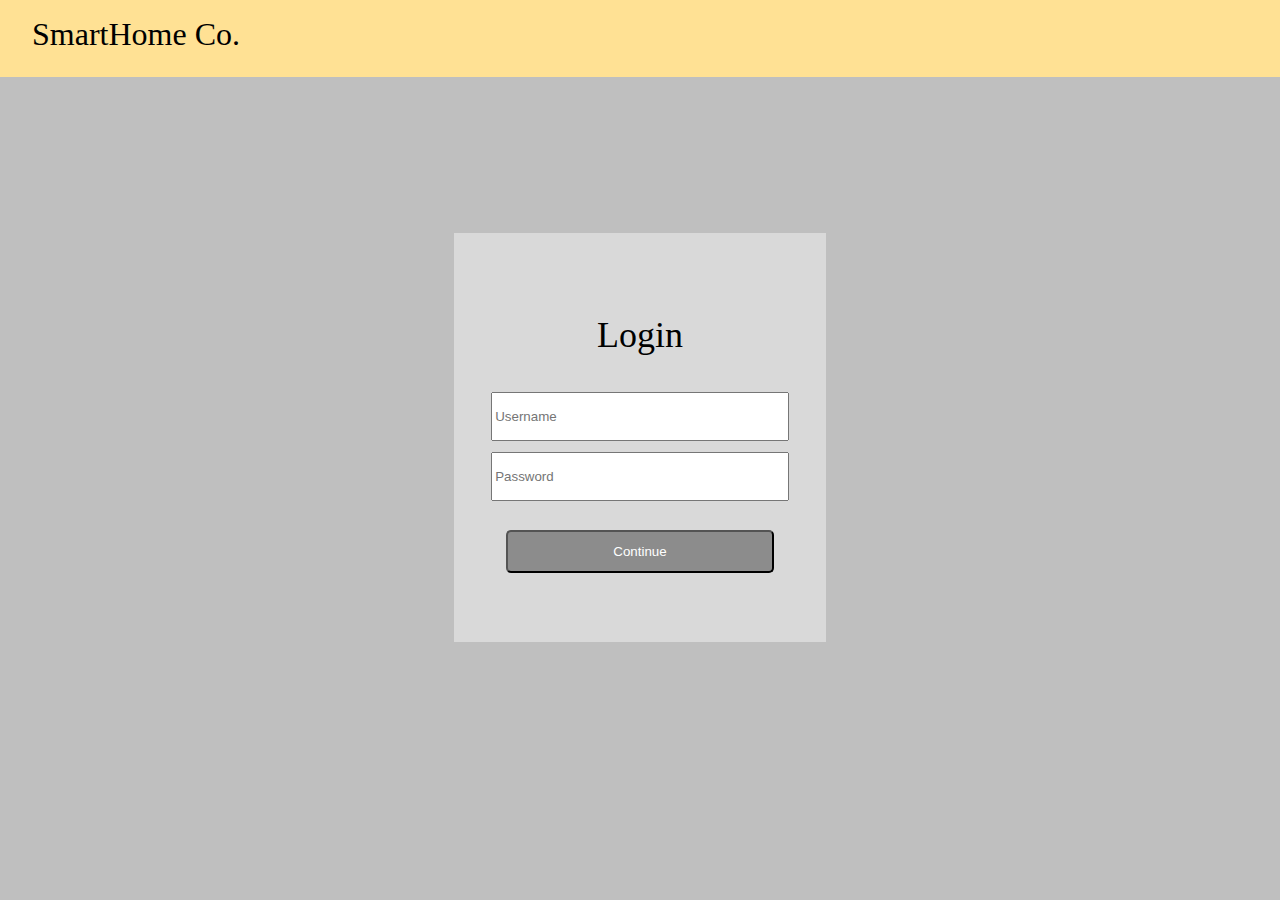
<file: challenges/0_Smart-Home/target/index.html>
<!DOCTYPE html>
<html lang="en">
    <head>
        <meta charset="UTF-8">
        <meta name="viewport" content="width=device-width, initial-scale=1.0">
        <link rel="stylesheet" href="styles.css"/>
        <title>SmartHome Co.</title>
    </head>
    <body>
        <header>
            <div>SmartHome Co.</div>
        </header>
        <div class="login-card">
            <h1>Login</h1>
            <form class="input-items">
                <input type="username" placeholder="Username" required/>
                <input type="password" placeholder="Password" required/>
                <input class="button-div" type="submit" value="Continue"/>
            </form>
        </div>
    </body>
</html>
</file>
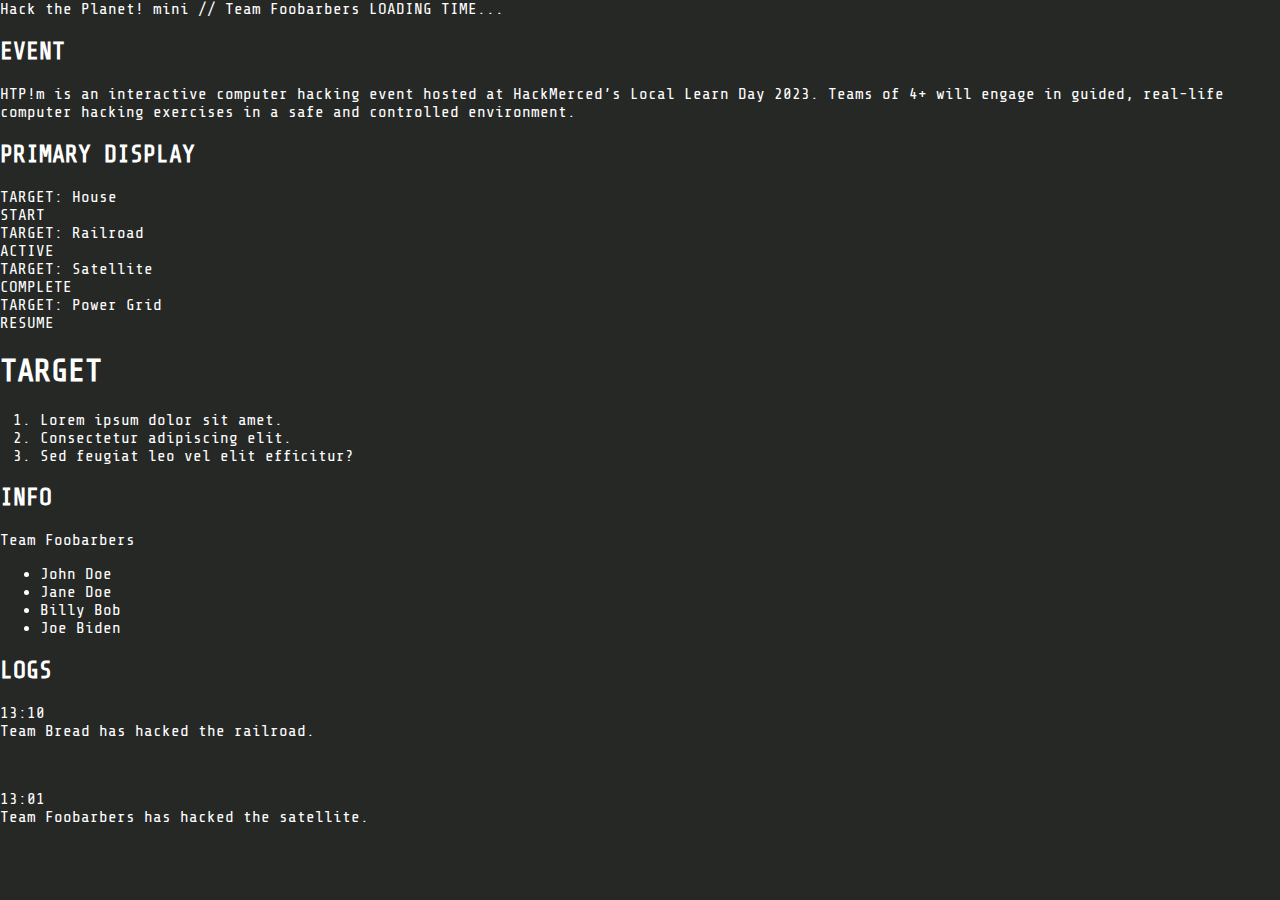
<file: web/templates/home.html>
<!DOCTYPE html>

<html lang="en">

<head>

    <meta charset="utf-8" />
    <meta name="viewport" content="width=device-width, initial-scale=1.0" />

    <title>Hack the Planet! mini</title>

    <!-- Import the webpage's stylesheet -->
    <link rel="stylesheet" href="../static/css/style.css" />

    <!-- Import JQuery -->
    <script src="https://ajax.googleapis.com/ajax/libs/jquery/3.7.1/jquery.min.js"></script>

    <!-- Imports JS to display time -->
    <script src="../static/js/display-time.js" defer></script>

</head>

<body>

    <div class="page-header">

        <!-- Edit team name by modifying item with ID team-name -->
        <span>Hack the Planet! mini // Team <span id="team-name">Foobarbers</span></span>

        <span class="current-time">LOADING TIME...</span>

    </div>

    <div class="box-grid">

        <div class="column-1">

            <div class="sub-header"><h2>EVENT</h2></div>

            <div class="box-contents">

                <p>HTP!m is an interactive computer hacking event hosted at HackMerced’s Local Learn Day 2023. Teams of 4+ will engage in guided, real-life computer hacking exercises in a safe and controlled environment.</p>
            
            </div>

            <div class="sub-header"><h2>PRIMARY DISPLAY</h2></div>

            <div class="primary-display">

                <div class="column-3">

                    <div class="box-contents">

                        <!-- To modify status, change innerHTML and switch CSS class -->
                        <div class="target-name">TARGET: House</div>
                        <div id="target-1-status" class="target-start">START</div>

                        <div class="target-name">TARGET: Railroad</div>
                        <div id="target-2-status" class="target-active">ACTIVE</div>

                        <div class="target-name">TARGET: Satellite</div>
                        <div id="target-3-status" class="target-complete">COMPLETE</div>

                        <div class="target-name">TARGET: Power Grid</div>
                        <div id="target-4-status" class="target-resume">RESUME</div>

                    </div>

                </div>

                <div class="column-4">

                    <div class="box-contents">

                        <h1>TARGET</h1>
                        <ol>
                            <li>Lorem ipsum dolor sit amet.</li>
                            <li>Consectetur adipiscing elit.</li>
                            <li>Sed feugiat leo vel elit efficitur?</li>
                        </ol>
                        
                    </div>

                </div>

            </div>

        </div>

        <div class="column-2">

            <div class="sub-header"><h2>INFO</h2></div>

            <div class="box-contents">

                <p>Team Foobarbers</p>

                <ul id="team-member-list">

                    <!-- Temporary placeholder names; replace with data-->
                    <li>John Doe</li>
                    <li>Jane Doe</li>
                    <li>Billy Bob</li>
                    <li>Joe Biden</li>

                </ul>
            </div>

            <div class="sub-header"><h2>LOGS</h2></div>
            
            <div class="box-contents">

                <!-- Temporary logs; replace with data -->
                <p>13:10<br>Team Bread has hacked the railroad.</p><br>
                <p>13:01<br>Team Foobarbers has hacked the satellite.</p><br>

            </div>
            
        </div>

    </div>

</body>

</html>
</file>
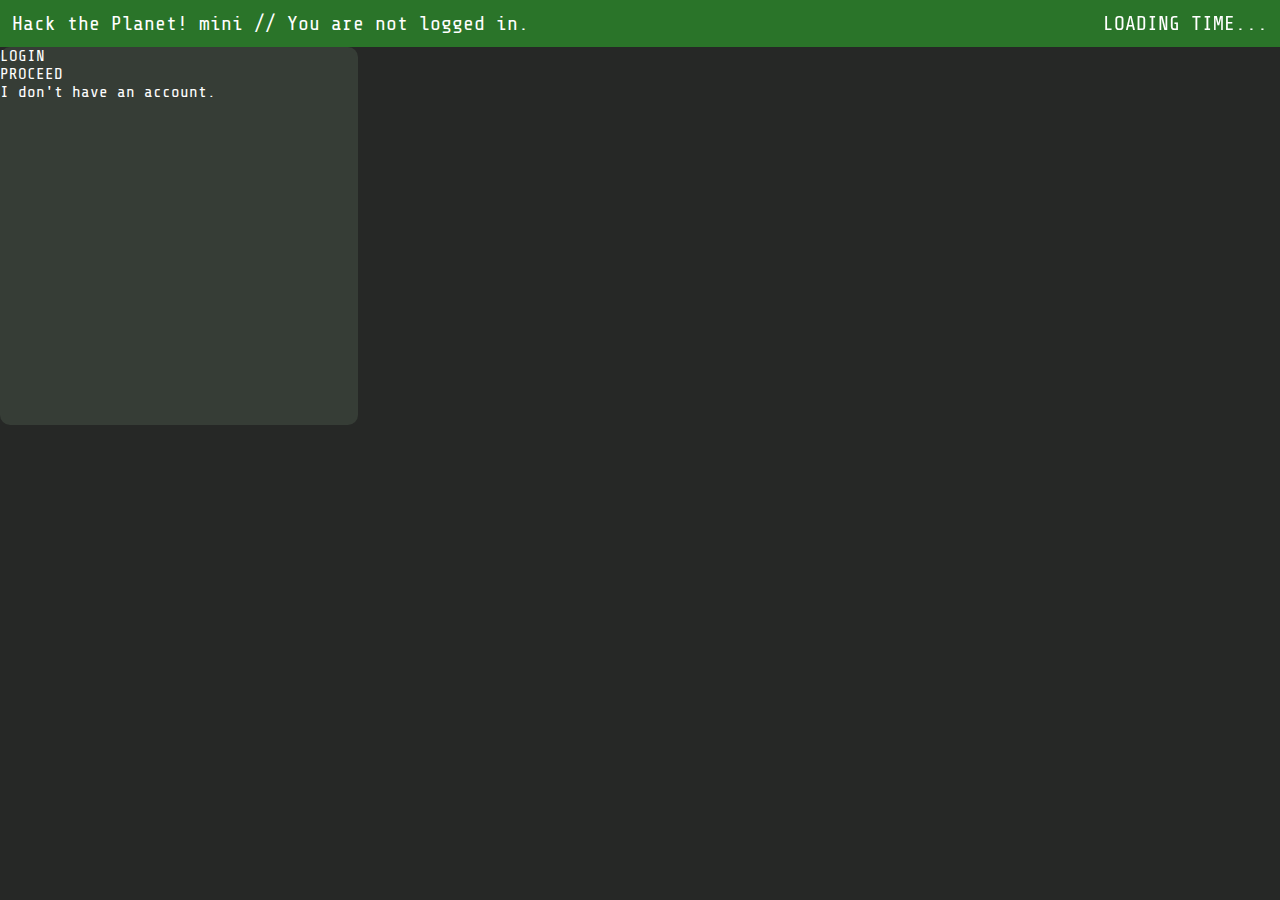
<file: web/templates/login.html>
<!DOCTYPE html>

<html lang="en">

<head>

    <meta charset="utf-8" />
    <meta name="viewport" content="width=device-width, initial-scale=1.0" />

    <title>Hack the Planet! mini</title>

    <!-- Import the webpage's stylesheet -->
    <link rel="stylesheet" href="../static/css/style.css" />

    <!-- Import JQuery -->
    <script src="https://ajax.googleapis.com/ajax/libs/jquery/3.7.1/jquery.min.js"></script>

    <!-- Imports JS to display time -->
    <script src="../static/js/display-time.js" defer></script>

</head>

<body>

    <div id="login-header">

        <span>Hack the Planet! mini // You are not logged in.</span>
        <span id="login-time">LOADING TIME...</span>

    </div>

    <div id="login-box">

        <div class="header-text">LOGIN</div>
        <div class="login-field" id="user"></div>
        <div class="login-field" id="password"></div>
        <div id="login-submit">PROCEED</div>
        <div id="login-no-account">I don't have an account.</div>
        
    </div>

</body>

</html>
</file>
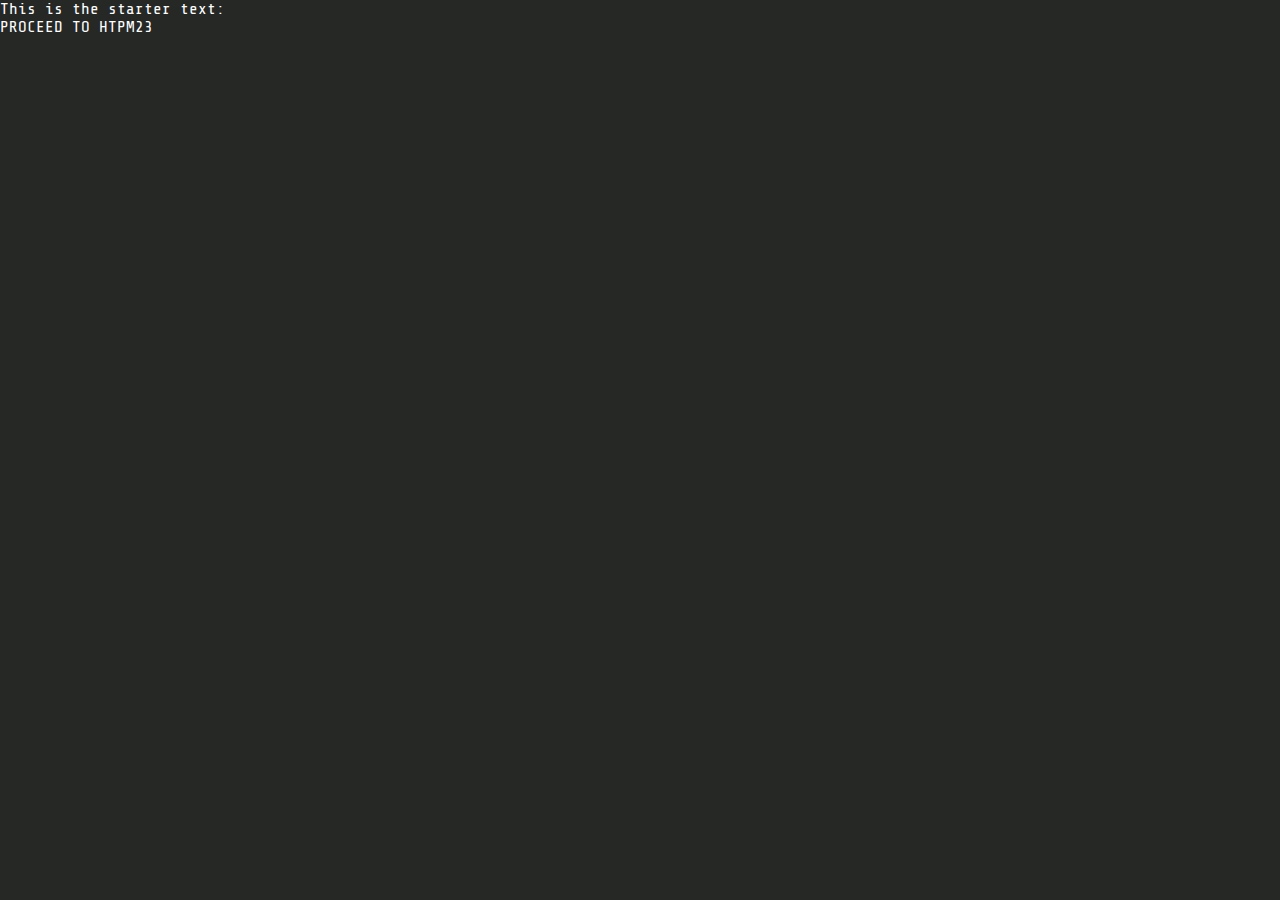
<file: web/templates/splash.html>
<!DOCTYPE html>

<html lang="en">

<head>

    <meta charset="utf-8" />
    <meta name="viewport" content="width=device-width, initial-scale=1.0" />

    <title>Hack the Planet! mini</title>

    <!-- Import the webpage's stylesheet -->
    <link rel="stylesheet" href="../static/css/style.css" />

    <!-- Import JS file for text animation -->
    <script src="../static/js/splash-anim.js" defer></script>

</head>

<body onload="typeWriter()">
    <div id="splash-text">This is the starter text: </div>

    <div class="button" id="proceed-button">PROCEED TO HTPM23</div>
</body>

</html>
</file>
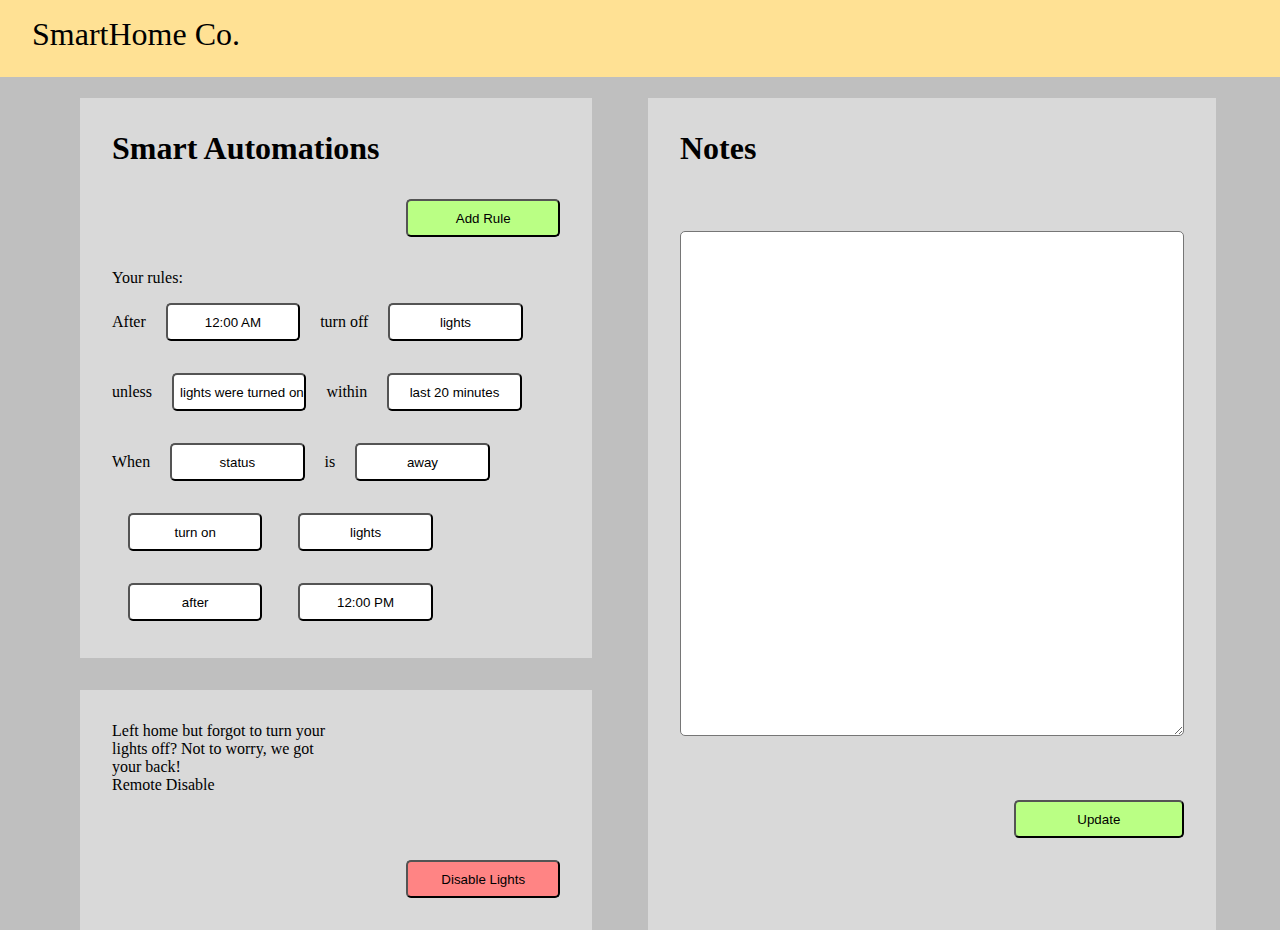
<file: challenges/0_Smart-Home/target/index2.html>
<!DOCTYPE html>
<html lang="en">
    <head>
        <meta charset="UTF-8">
        <meta name="viewport" content="width=device-width, initial-scale=1.0">
        <link rel="stylesheet" href="styles.css"/>
        <title>SmartHome Co.</title>
    </head>
    <body>
        <header>
            <div>SmartHome Co.</div>
        </header>
        <div class="boxes">
            <div class="left-boxes">
                <div class="box">
                    <h1>Smart Automations</h1>
                    <input class="button-add" type="submit" value="Add Rule"/>
                    <div class="text-automations">
                        Your rules: </br>
                        After 
                        <input class="button-show" type="submit" value="12:00 AM"/>
                        turn off
                        <input class="button-show" type="submit" value="lights"/>
                        unless
                        <input class="button-show" type="submit" value="lights were turned on"/>
                        within
                        <input class="button-show" type="submit" value="last 20 minutes"/>
                        </br>
                        When <input class="button-show" type="submit" value="status"/>
                        is <input class="button-show" type="submit" value="away"/>
                        <input class="button-show" type="submit" value="turn on"/>
                        <input class="button-show" type="submit" value="lights"/>
                        <input class="button-show" type="submit" value="after"/>
                        <input class="button-show" type="submit" value="12:00 PM"/>
                    </div>
                </div>
                <div class="box2">
                    <div class="text-remote">Left home but forgot to turn your lights off? Not to worry, we got your back! 
                    </br>Remote Disable</div>
                    <input class="button-disable-lights" type="submit" value="Disable Lights"/>
                </div>
            </div>
            <div class="box3">
                <h1>Notes</h1>
           
                <textarea class="textbox" rows="3" cols="50">
                </textarea>
                <input class="button-update" type="submit" value="Update"/>
            </div>
        </div>
    </body>
</html>
</file>
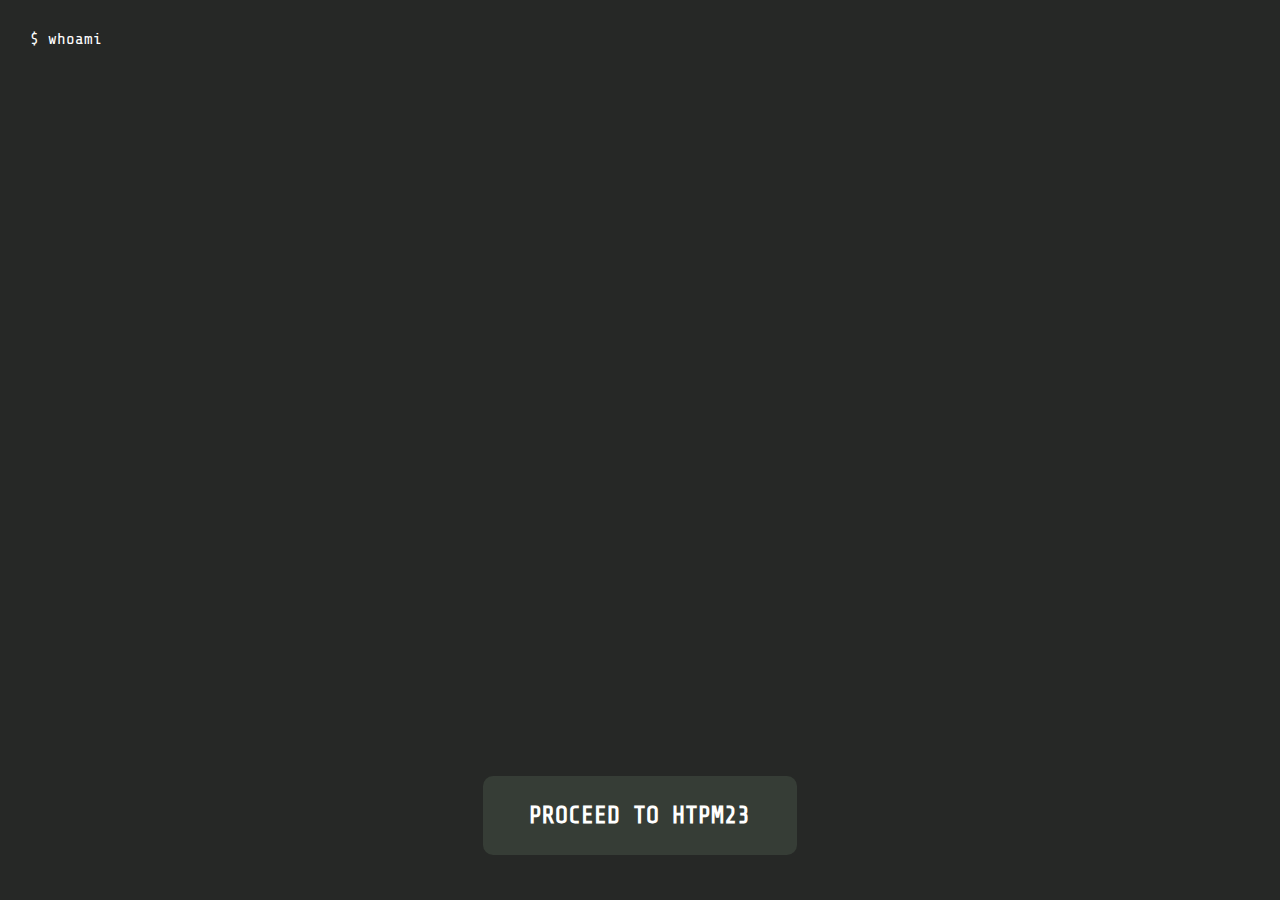
<file: software/web/templates/splash.html>
<!DOCTYPE html>

<html lang="en">

<head>

    <meta charset="utf-8" />
    <meta name="viewport" content="width=device-width, initial-scale=1.0" />

    <title>Hack the Planet! mini</title>

    <!-- Import the webpage's stylesheet -->
    <link rel="stylesheet" href="../static/css/style.css" />

    <!-- Import the favicon -->
    <link rel="icon" type="image/png" href="/static/png/favicon.png" />

    <!-- Import JQuery -->
    <script src="https://ajax.googleapis.com/ajax/libs/jquery/3.7.1/jquery.min.js"></script>

    <!-- Import JS file for text animation -->
    <script src="../static/js/splash-anim.js" defer></script>

</head>

<body>

    <div class="splash-text">

        <div class="line splash-input invisible">$ whoami</div>
        <div class="line splash-output invisible">player</div>
        <div class="line splash-input invisible">$ pwd</div>
        <div class="line splash-output invisible">/home/player/local-learn-day-2023/</div>
        <div class="line splash-input invisible">$ ls</div>
        <div class="line splash-output invisible">README.txt</div>
        <div class="line splash-input invisible">$ cat README.txt</div>
        <div class="line splash-output invisible">=========================================== <br>
            HACK THE PLANET! MINI <br>
            <br>
            Welcome to Hack the Planet! mini (HTP!m).<br>
            <br>
            Get into teams of >=4. Meet new people.<br>
            At least one person per team must have access to a *NIX shell.<br>
            Kali Linux live USBs are supplied. 1 per team.<br>
            <br>
            Linux is REQUIRED for Wi-Fi hacking. macOS may work, but support<br>
            is limited. Windows is very unlikely to work. Use your Kali USB.<br>
            <br>
            3 targets. 2 hours.<br>
            The goal is to get >=1.<br>
            <br>
            Ready? Go.<br>
            https://htpm23.shawnd.xyz <br>
            <br>
            - skat<br>
           ===========================================</div>
        <div class="line splash-input invisible">$ exit</div>
        <div class="line splash-output invisible">Connection terminated.</div>
        <div class="proceed-button" id="splash-proceed"><h1>PROCEED TO HTPM23</h1></div>

    </div>

    <script>
        $("#splash-proceed").click(function() { window.location = "/login"; });
    </script>

</body>

</html>
</file>
<file: challenges/0_Smart-Home/target/styles.css>
html{
    width: 100vw;
    height: 100vh;
    font-family: Inter; 
}
header{
    background-color: #FFE194;
    height: 5vh;
    padding: 1em;
    width: 100vw;
    position: absolute;
    top: 0;

}
header > div{
    font-size: 2rem;
    font-style: normal;
    font-weight: 400;
    line-height: normal; 
    margin-left: 2rem;
}
body{
    background-color: #BFBFBF;
}
body, .login-card{
    display: flex;
    justify-content: center;
    align-items: center;
    flex-direction: column;
}
.login-card{
    background:#D9D9D9; 
    width: 372px;
    height: 409px;
    margin-top: 25vh;
}
.login-card > h1{
    font-family: Inter;
    font-size: 36px;
    font-style: normal;
    font-weight: 400;
    line-height: normal; 
}
/*Input/Form items*/
.input-items{
    display: flex;
    border-radius: 5px; 
    width: 80%;
    height: 50%;
    flex-direction: column;
    justify-content:space-evenly;
}
.input-items > input{

    height: 43px; 
}
.button-div{
    border-radius: 5px;
    margin-top: 2vh; 
    background: #8C8C8C; 
    color: white;
    width: 90%;
    height: 38px; 
    flex-shrink: 0; 
    display: flex;
    align-self: center;
}

.boxes{
    display: flex;
    height: 90%;
    margin-top: 10vh;
    width: 100vw;
    
}
.box, .box2, .box3{
    width: 40vw;
    display: flex;
    background: #D9D9D9;
    
}
.left-boxes{
    flex: 1;
    margin-left: 5rem;

}
.box{

    height: 35rem;
    flex: 1;
    display: flex;
    flex-direction: column;
}
.box2{

    height: 15rem;
    flex: 1;
    margin-top: 2rem;

}
.box3{

    flex: 1 1 0;
    margin-right: 4rem;
    flex-direction: column;
}
.box3 > h1, .box > h1{
    margin:2rem;
    width: 100%;
}
.textbox{
    height: 60%;
    margin: 2rem;
    border-radius: 5px; 
}
.button-update, .button-disable-lights, .button-add{
    border-radius: 5px;
    margin: 2rem; 
    background: #BAFF84; 
    width: 30%;
    height: 38px; 
    flex-shrink: 0; 
    display: flex;
    align-self: flex-end;
}
.button-disable-lights{
    background: #FF8484; 
}
.button-show{
    border-radius: 5px;
    margin: 1rem; 
    background: #FFF; 
    width: 30%;
    height: 38px; 
}
.text-remote, .text-automations{
    margin: 2rem;
}
.button-add{
    margin: 0;
    margin-right: 2rem;
    
}
</file>
<file: web/static/css/style.css>
/* Import Google Font */
@import url('https://fonts.googleapis.com/css2?family=Share+Tech+Mono&display=swap');

:root {
    --text-main: #FFFFFF;
    --text-sub: #42DA3F;

    --background-color: #262826;
    --outline-color: #B0B0B0;
    --header-color: #7B8F7B;
    --top-header-color: #2A7429;

    --login-box-color: #363D36;
}

body{
    margin: 0;

    background-color: var(--background-color);
    color: var(--text-main);

    font-family: 'Share Tech Mono';
}

.htext {
    color: var(--text-sub);
}

/* LOGIN PAGE */

#login-header {
    width: 100%;
    padding: 12px;
    font-size: 20px;
    background-color: var(--top-header-color);
}

#login-time {
    position: fixed;
    right: 12px;
}

#login-box {
    position: absolute;
    width: 28%;
    height: 42%;

    background-color: var(--login-box-color);
    border-radius: 10px;
}
</file>
<file: software/web/static/css/style.css>
/* Import Google Font 'Share Tech Mono' */
@import url('https://fonts.googleapis.com/css2?family=Share+Tech+Mono&display=swap');

:root {
    /* Main color for text */
    --text-main: #FFFFFF;

    /* Sub color for text */
    --text-sub: #42DA3F;

    /* Text color for light backgrounds */
    --text-invert: #000000;

    /* Placeholder text color in input fields */
    --text-placeholder: #8C9189;

    /* Main side-wide background color */
    --background-color: #262826;

    /* Header bar and button color for login & main page */
    --background-sub: #2A7429;

    /* Input field background color */
    --background-input: #6B7168;

    /* Border color for divisions on main page */
    --outline-color: #B0B0B0;

    /* Header color for tabs on main page */
    --header-color: #7B8F7B;
    
    /* Body color for the login box */
    --login-box-color: #363D36;

    /* Status color for "START" in primary display */
    --status-start: #B0B0B0;

    /* Status color for "ACTIVE" in primary display */
    --status-active: #FFE27C;

    /* Status color for "COMPLETE" in primary display */
    /* Modified from prototype to pass web accessibility standards for contrast 
     * Prev - 3.62:1 (Fails WCAG AA/AAA) | Current - 7.33:1 (Passes all) */
    --status-complete: #3FAE3D;

    /* Status color for "RESUME" in primary display */
    --status-resume: #EAEAEA;
}

body{
    margin: 0;

    background-color: var(--background-color);

    font-family: 'Share Tech Mono', sans-serif;
    color: var(--text-main);
}

h1 {
    font-size: 24px;
}

h2 {
    font-size: 20px;
}

/* LOGIN: The user input username text */
input[type=text] {
    font-family: 'Share Tech Mono', sans-serif;
    color: var(--text-main);
}

/* LOGIN: The user input password text (censored) */
input[type=password] {
    color: var(--text-main);
}

/* SPLASH: For modifying the opacity of the text for a typewriter effect */
.invisible {
    opacity: 0.0;
}

/* SPLASH: The green text "output" from the "system" on the splash page */
.splash-output {
    color: var(--text-sub);
}

/* SPLASH: The box containing the page contents */
.splash-text {
    margin: 30px;
}

/* SPLASH: Button for proceeding to the login page from splash */
.proceed-button {
    display: block;
    width: 23%;
    padding: 10px;

    border-style: none;
    border-radius: 10px;

    background-color: var(--login-box-color);

    text-align: center;

    position: absolute;
    left: 0;
    right: 0;
    margin: 0 auto;
    bottom: 5%;
}
.proceed-button:hover {
    cursor: pointer;
}

/* LOGIN & HOME: The main header at the top of the page */
.page-header {
    position: fixed;
    width: 100%;
    padding: 12px;

    background-color: var(--background-sub);

    font-size: 20px;
}

/* HOME: The secondary headers for categories on the home page */
.sub-header {
    border-style: solid;
    border-color: var(--outline-color);
    border-width: 1px 0px;

    height: 42px;

    padding: 0px 7px;
    
    background-color: var(--header-color);
}

/* HOME: The h2 text inside of the subheaders on the home page */
.sub-header h2 {
    margin-top: 10px;
}

/* LOGIN: The input fields for username and password */
.login-field {
    margin-top: 10px;
    border-style: none;
    border-radius: 10px;
    width: 314px;
    padding: 10px;
    
    background-color: var(--background-input);
}

/* LOGIN & HOME: The time displayed in the upper right corner */
.current-time {
    position: fixed;
    right: 12px;
}

/* HOME: The parent flexbox layout for the home page */
.box-grid {
    display: flex;
    flex-direction: row;
    min-height: 100vh;
}

/* HOME: The flexbox layout inside of column 1 to create two subcolumns */
.primary-display {
    display: flex;
    flex-direction: row;
    height: 100%;
}

/* HOME: The child boxes of the flexbox layout */
.box-grid > div {
    border-style: solid;
    border-color: var(--outline-color);
    border-width: 1px;
    box-sizing: border-box;
}

/* HOME: The contents of the flexbox boxes */
.box-contents {
    padding: 15px 30px;
}

/* HOME: The child flexbox layout for the left main column */
.column-1 {
    overflow: hidden;

    margin-top: 47px;
    width: 70%;
}

/* HOME: The child flexbox layout for the right main column */
.column-2 {
    margin-top: 47px;
    width: 30%;
}

/* HOME: The child flexbox layout for the left column of column 1 */
.column-3 {
    border-style: solid;
    border-color: var(--outline-color);
    border-width: 0px 1px 0px 0px;

    width: 30%;
}

/* HOME: The child flexbox layout for the right column of column 1 */
.column-4 {
    width: 70%;
}

/* HOME: Names of the targets in the left column */
div.target-name {
    margin-bottom: 3px;
    border-style: none;
}

/* HOME: A status marker for the targets */
div.target-start {
    margin-bottom: 25px;
    padding: 5px;
    border-style: none;
    border-radius: 10px;
    width: 50%;
    
    background-color: var(--status-start);

    text-align: center;
    color: var(--text-invert);
}

/* HOME: A status marker for the targets */
div.target-active {
    margin-bottom: 25px;
    padding: 5px;
    border-style: none;
    border-radius: 10px;
    width: 50%;
    
    background-color: var(--status-active);

    text-align: center;
    color: var(--text-invert);
}

/* HOME: A status marker for the targets */
div.target-complete {
    margin-bottom: 25px;
    padding: 5px;
    border-style: none;
    border-radius: 10px;
    width: 50%;
    
    background-color: var(--status-complete);

    text-align: center;
    color: var(--text-invert);
}

/* HOME: A status marker for the targets */
div.target-resume {
    margin-bottom: 25px;
    padding: 5px;
    border-style: none;
    border-radius: 10px;
    width: 50%;
    
    background-color: var(--status-resume);

    text-align: center;
    color: var(--text-invert);
}

/* LOGIN: The placeholder text in the input fields */
::placeholder {
    opacity: 1;

    font-family: 'Share Tech Mono', sans-serif;
    color: var(--text-placeholder);
}

/* LOGIN: The login panel in the center of the screen */
#login-box {
    position: relative;
    top: 32vh;
    
    margin: auto;
    padding: 20px;
    width: 400px;
    height: 370px;
    border-radius: 10px;
    
    background-color: var(--login-box-color);

    text-align: center;
}

/* LOGIN: The invisible box containing both login fields */
#login-form {
    margin: 40px 0px 60px 0px;
}

/* LOGIN: Submit button for the login form */
#login-submit {
    margin: 0px 100px;
    padding: 9px 40px;
    border-style: none;
    border-radius: 10px;

    background-color: var(--background-sub);

    text-align: center;
    font-family: 'Share Tech Mono', sans-serif;
    font-size: 24px;
    color: var(--text-main);
}

/* LOGIN: Text that says "I don't have an account" */
#login-no-account {
    margin: 20px 0px;
    
    font-size: 16px;
}
#login-no-account:hover {
    cursor: pointer;
}

/* LOGOUT: URL to /logout */
#logout {
    margin-left: 1em;
    text-decoration: none;
    color: blue;
}

/* LOGS: The stream of logs */
#logs {
    margin: 0;
    overflow: hidden;
	max-height: calc(100vh - 350px);
}

.target-start:hover, .target-active:hover, .target-complete:hover {
    cursor: pointer;
}
</file>
